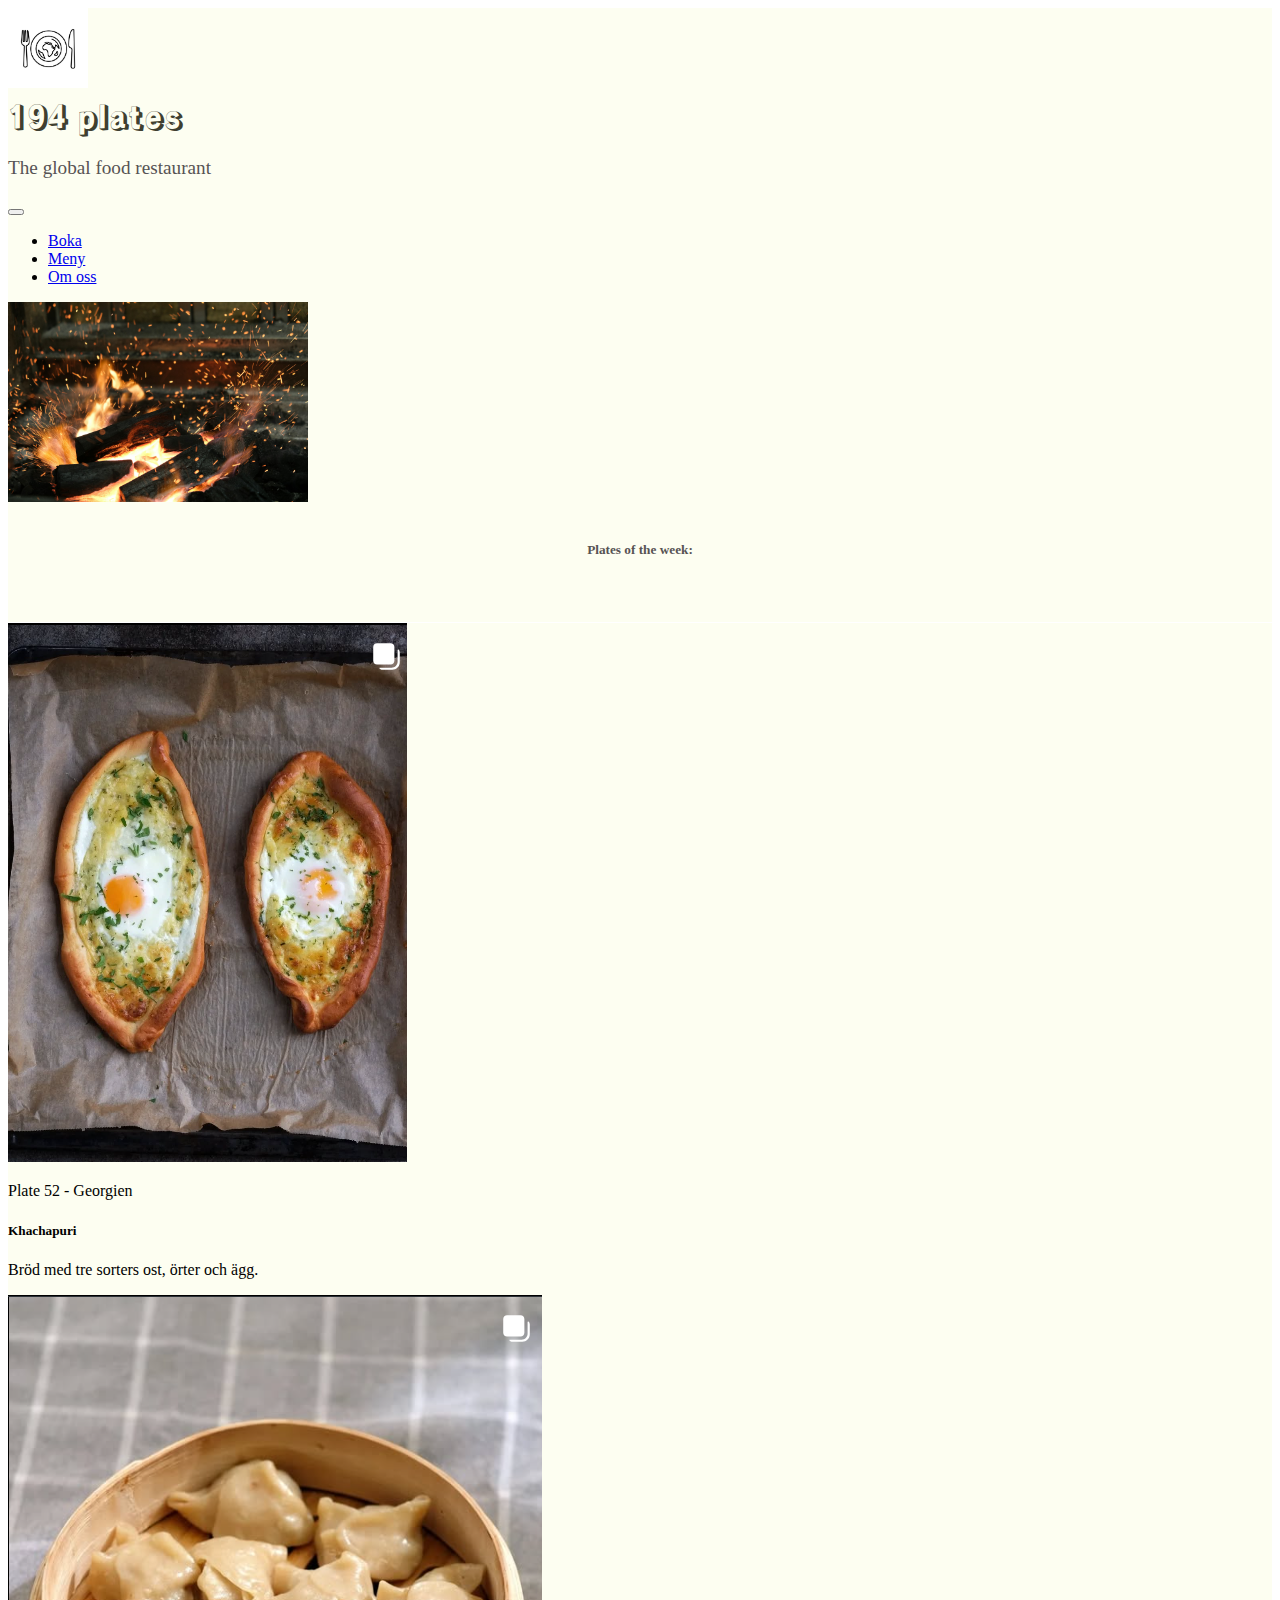
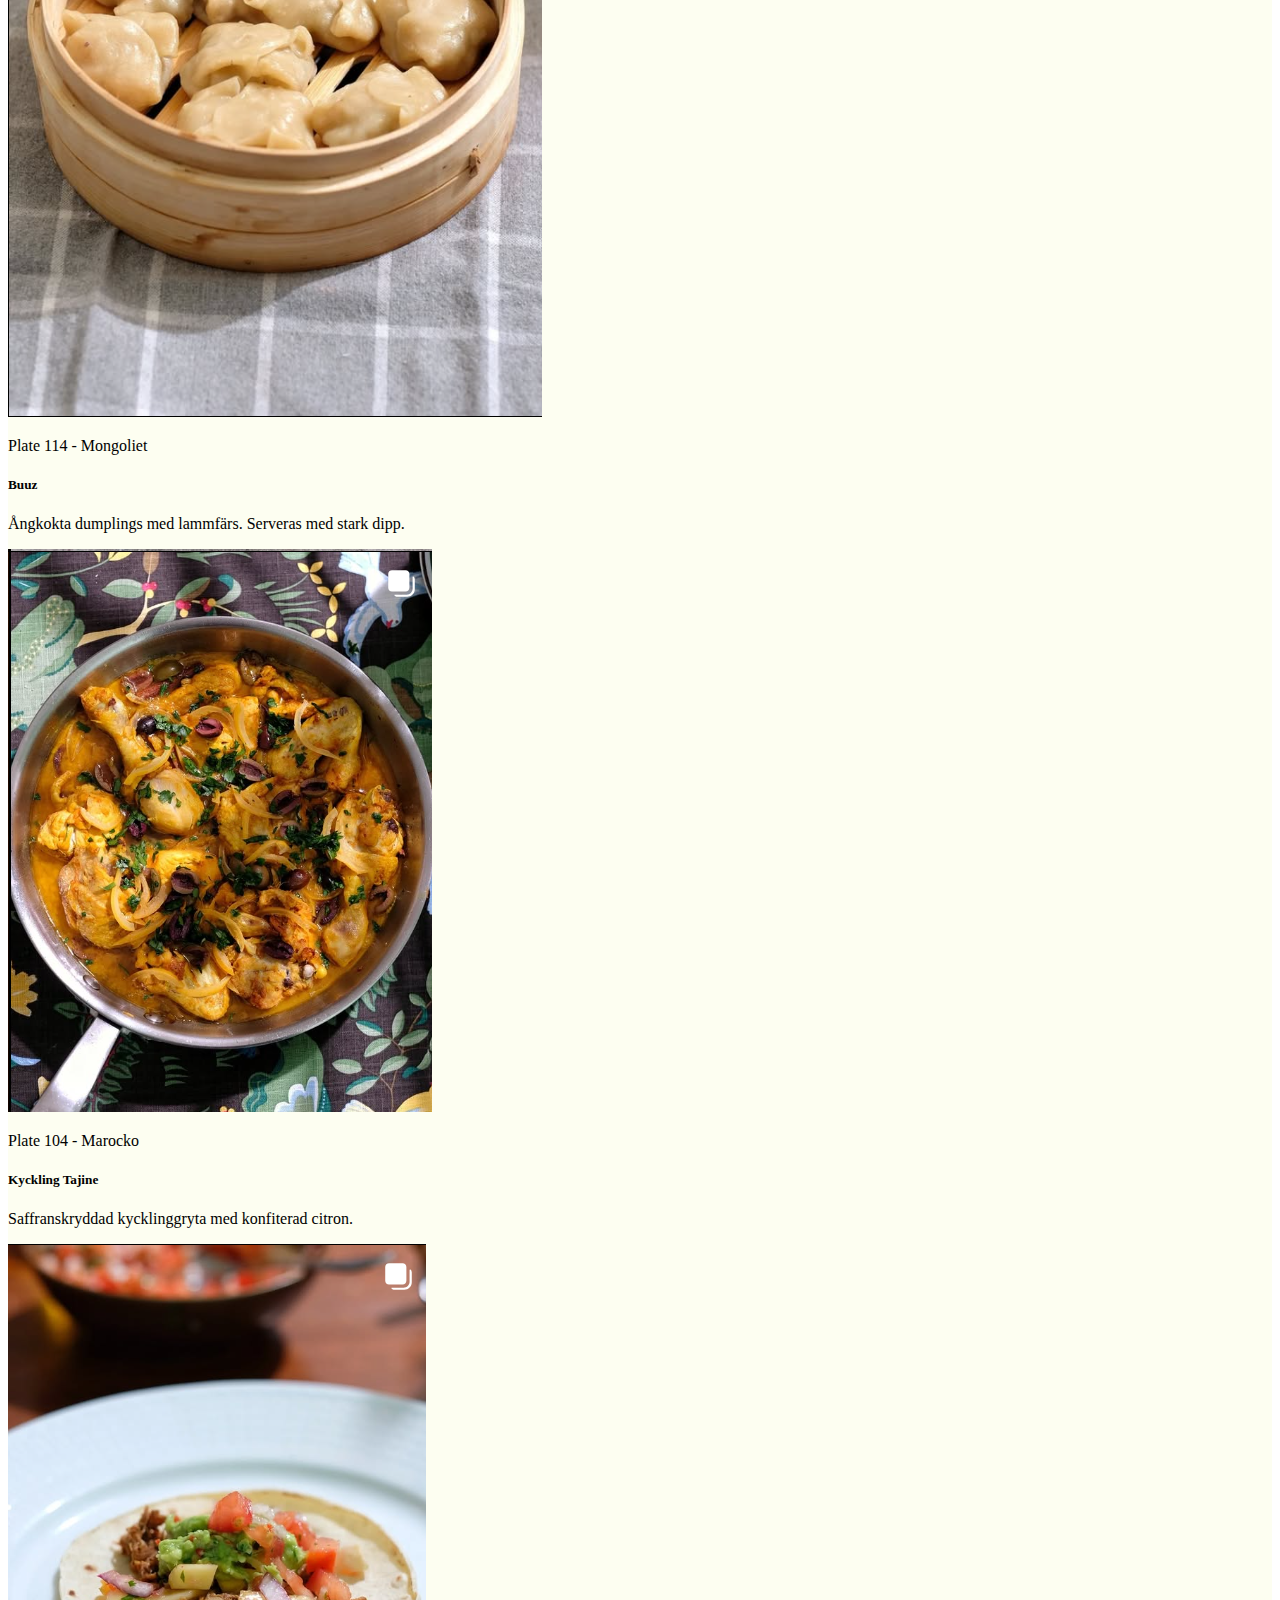
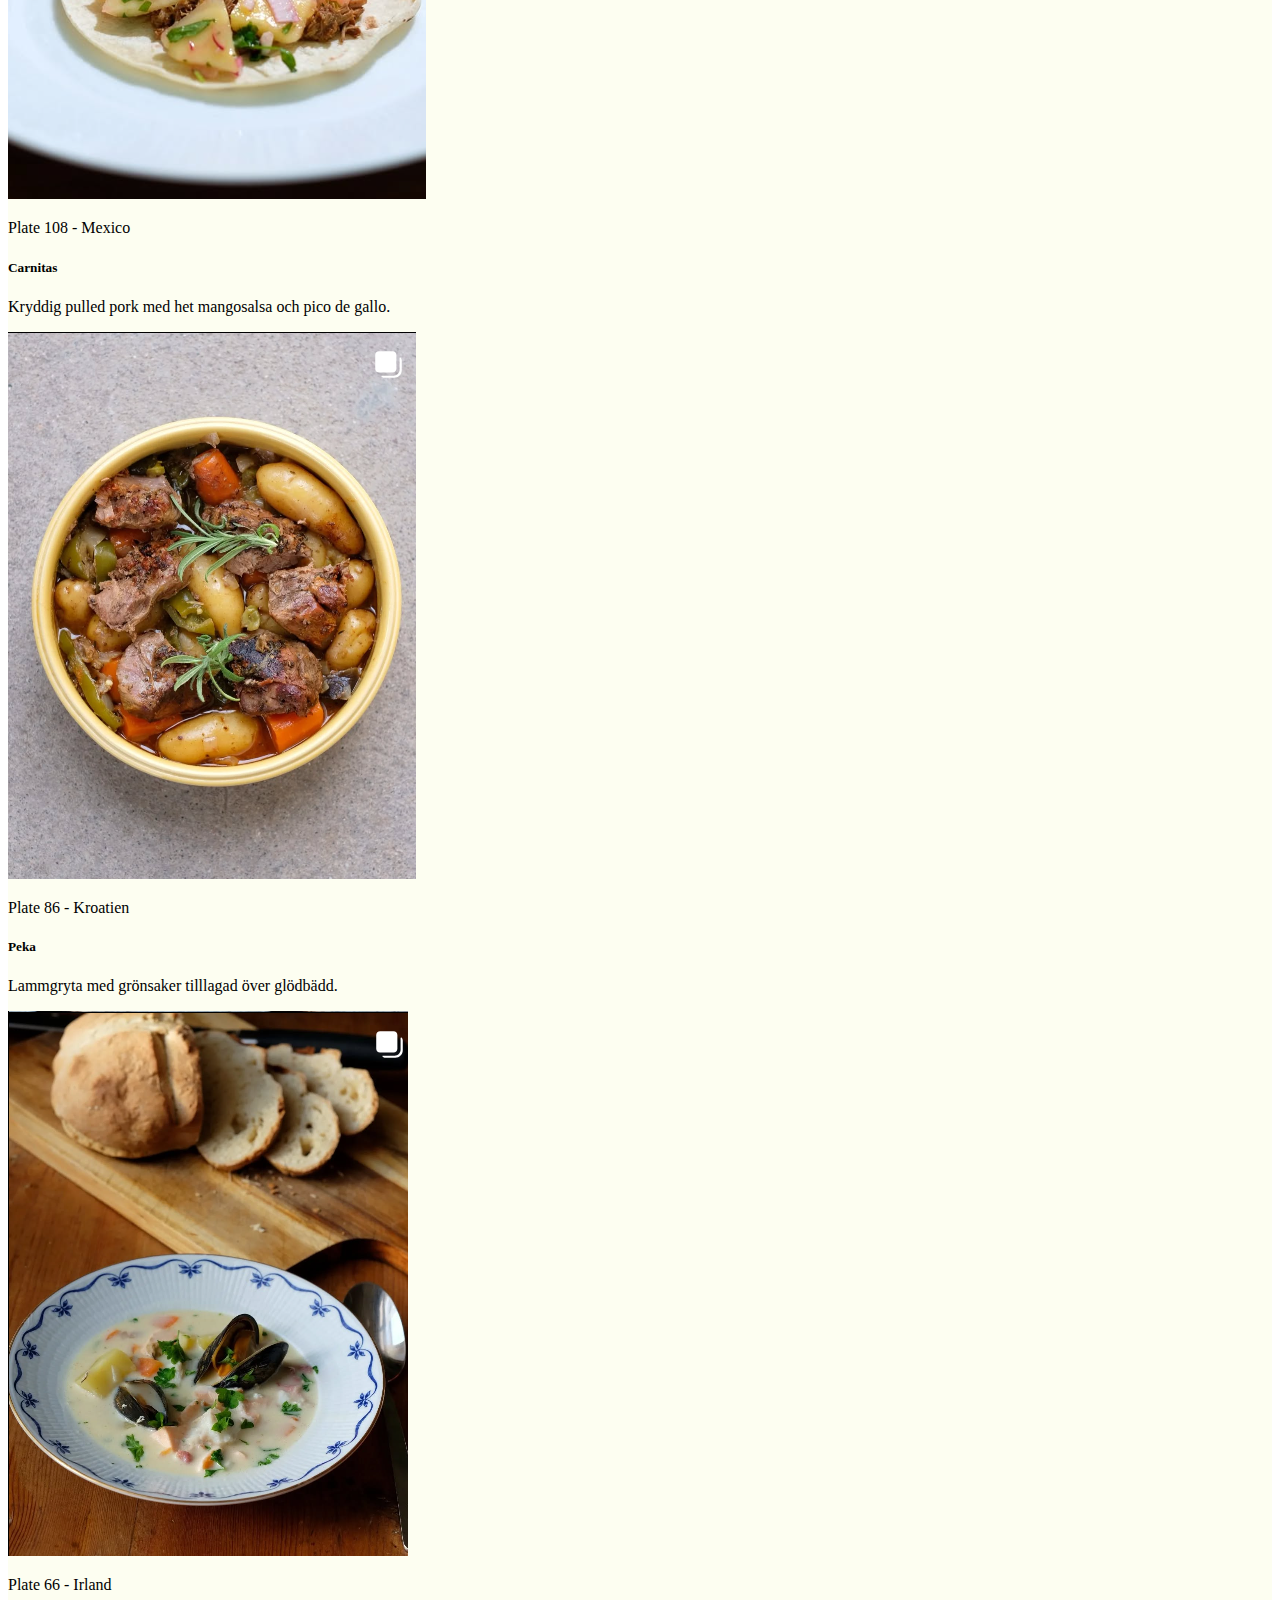
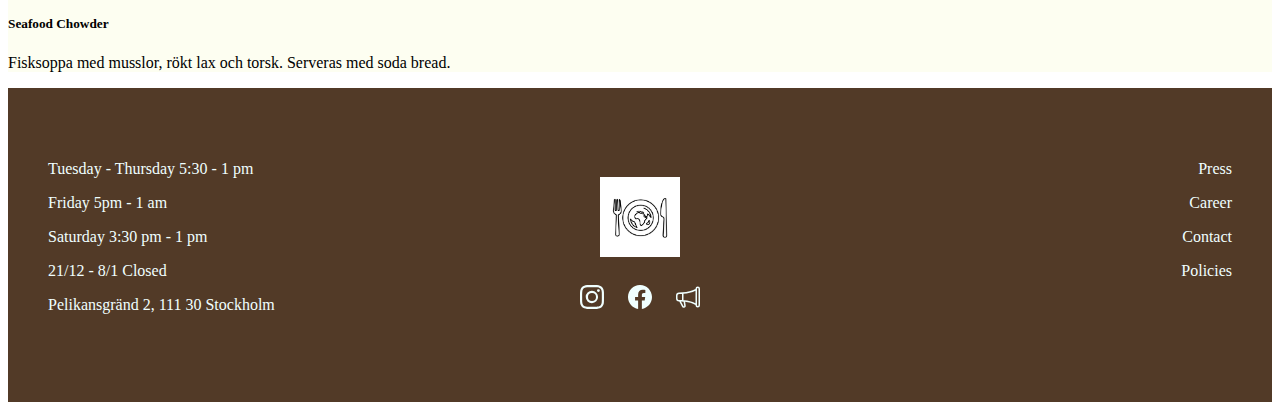
<file: index.html>
<!DOCTYPE html>
<html lang="en">
    <head>
        <meta name="viewport" content="width=device-width, initial-scale=1" />
        <title>194 plates</title>
        <link rel="stylesheet" href="style.css" />
        <link
            href="https://cdn.jsdelivr.net/npm/bootstrap@5.3.8/dist/css/bootstrap.min.css"
            rel="stylesheet"
            integrity="sha384-sRIl4kxILFvY47J16cr9ZwB07vP4J8+LH7qKQnuqkuIAvNWLzeN8tE5YBujZqJLB"
            crossorigin="anonymous"
        />
        <link rel="preconnect" href="https://fonts.googleapis.com" />
        <link rel="preconnect" href="https://fonts.gstatic.com" crossorigin />
        <link
            href="https://fonts.googleapis.com/css2?family=Rampart+One&display=swap"
            rel="stylesheet"
        />
    </head>
    <body>
        <!-- här behöll jag bootstraps divar innanför header.
         då jag tänker att de beskrivande klasserna hjälper något -->
        <header class="site-header" id="page-header">
            <div class="container d-flex align-items-center py-3">
                <img
                    src="assets/194_logo.jpg"
                    alt="194 Plates logga"
                    class="header-logo me-3"
                />
                <div class="flex-grow-1">
                    <div class="text">
                        <h1 class="mb-2 rampart-one-regular">194 plates</h1>
                        <p class="header-subtitle mb-0">
                            The global food restaurant
                        </p>
                    </div>
                </div>
            </div>
            <nav class="navbar navbar-expand-md p-0">
                <button
                    class="navbar-toggler"
                    type="button"
                    data-bs-toggle="collapse"
                    data-bs-target="#headerNav"
                    aria-controls="headerNav"
                    aria-expanded="false"
                    aria-label="Toggle navigation"
                >
                    <span class="navbar-toggler-icon"></span>
                </button>
                <div class="collapse navbar-collapse" id="headerNav">
                    <ul class="navbar-nav ms-auto mb-2 mb-lg-0">
                        <li class="nav-item">
                            <a
                                class="nav-link"
                                href="http://127.0.0.1:5500/booking.html"
                                >Boka</a
                            >
                        </li>
                        <li class="nav-item">
                            <a class="nav-link" href="#">Meny</a>
                        </li>
                        <li class="nav-item">
                            <a class="nav-link" href="#">Om oss</a>
                        </li>
                    </ul>
                </div>
            </nav>

            <img
                src="assets/ines-azevedo-p33zCbYT7VY-unsplash.jpg"
                alt="banner med eldgnistor"
                class="header-img w-100"
            />
            <div class="container-fluid header-bottom">
                <h5 id="meny">Plates of the week:</h5>
            </div>
        </header>

        <main class="container">
            <!-- likandant här med bootstraps divar. Jag behöll dessa och nöjer mig med main -->
            <div class="row g-4">
                <div class="col-md-4">
                    <div class="card h-100">
                        <img
                            src="assets/Georgien.png"
                            class="card-img-top"
                            alt="pizza-like dish"
                        />
                        <div class="card-body">
                            <p>Plate 52 - Georgien</p>
                            <h5 class="card-title">Khachapuri</h5>
                            <p class="card-text">
                                Bröd med tre sorters ost, örter och ägg.
                            </p>
                        </div>
                    </div>
                </div>
                <div class="col-md-4">
                    <div class="card h-100">
                        <img
                            src="assets/Mongoliet.png"
                            class="card-img-top"
                            alt="dumplings"
                        />
                        <div class="card-body">
                            <p>Plate 114 - Mongoliet</p>
                            <h5 class="card-title">Buuz</h5>
                            <p class="card-text">
                                Ångkokta dumplings med lammfärs. Serveras med
                                stark dipp.
                            </p>
                        </div>
                    </div>
                </div>
                <div class="col-md-4">
                    <div class="card h-100">
                        <img
                            src="assets/Marocko.png"
                            class="card-img-top"
                            alt="chickendish in a pan"
                        />
                        <div class="card-body">
                            <p>Plate 104 - Marocko</p>
                            <h5 class="card-title">Kyckling Tajine</h5>
                            <p class="card-text">
                                Saffranskryddad kycklinggryta med konfiterad
                                citron.
                            </p>
                        </div>
                    </div>
                </div>
                <div class="col-md-4">
                    <div class="card h-100">
                        <img
                            src="assets/Mexico.png"
                            class="card-img-top"
                            alt="taco"
                        />
                        <div class="card-body">
                            <p>Plate 108 - Mexico</p>
                            <h5 class="card-title">Carnitas</h5>
                            <p class="card-text">
                                Kryddig pulled pork med het mangosalsa och pico
                                de gallo.
                            </p>
                        </div>
                    </div>
                </div>
                <div class="col-md-4">
                    <div class="card h-100">
                        <img
                            src="assets/Kroatien.png"
                            class="card-img-top"
                            alt="meat and vegitables"
                        />
                        <div class="card-body">
                            <p>Plate 86 - Kroatien</p>
                            <h5 class="card-title">Peka</h5>
                            <p class="card-text">
                                Lammgryta med grönsaker tilllagad över glödbädd.
                            </p>
                        </div>
                    </div>
                </div>
                <div class="col-md-4">
                    <div class="card h-100">
                        <img
                            src="assets/Irland.png"
                            class="card-img-top"
                            alt="fish and seafood soup"
                        />
                        <div class="card-body">
                            <p>Plate 66 - Irland</p>
                            <h5 class="card-title">Seafood Chowder</h5>
                            <p class="card-text">
                                Fisksoppa med musslor, rökt lax och torsk.
                                Serveras med soda bread.
                            </p>
                        </div>
                    </div>
                </div>
            </div>
        </main>
        <footer class="container-fluid fot footer-text">
            <!-- Här fick jag Warning från validator för att jag använde section
             utan H-element och blev hänvisad att använda div i stället -->
            <div id="opening-hours">
                <p>Tuesday - Thursday 5:30 - 1 pm</p>
                <p>Friday 5pm - 1 am</p>
                <p>Saturday 3:30 pm - 1 pm</p>
                <p>21/12 - 8/1 Closed</p>
                <p>Pelikansgränd 2, 111 30 Stockholm</p>
            </div>

            <!-- Här ska det egentligen vara a-taggar men detta är bara en dummie -->
            <div id="info">
                <p>Press</p>
                <p>Career</p>
                <p>Contact</p>
                <p>Policies</p>
            </div>

            <div class="footer-center">
                <a href="#page-header">
                    <img
                        id="logo-footer"
                        src="assets/194_logo.jpg"
                        alt="194 Plates logo"
                    />
                </a>
                <div class="footer-icons">
                    <!-- svg ( scalable vector graphic ) var helt nytt för mig -->
                    <a
                        href="https://instagram.com/194plates"
                        target="_blank"
                        aria-label="Instagram"
                        class="me-2"
                    >
                        <svg
                            xmlns="http://www.w3.org/2000/svg"
                            width="16"
                            height="16"
                            fill="currentColor"
                            class="bi bi-instagram"
                            viewBox="0 0 16 16"
                        >
                            <path
                                d="M8 0C5.829 0 5.556.01 4.703.048 3.85.088 3.269.222 2.76.42a3.9 3.9 0 0 0-1.417.923A3.9 3.9 0 0 0 .42 2.76C.222 3.268.087 3.85.048 4.7.01 5.555 0 5.827 0 8.001c0 2.172.01 2.444.048 3.297.04.852.174 1.433.372 1.942.205.526.478.972.923 1.417.444.445.89.719 1.416.923.51.198 1.09.333 1.942.372C5.555 15.99 5.827 16 8 16s2.444-.01 3.298-.048c.851-.04 1.434-.174 1.943-.372a3.9 3.9 0 0 0 1.416-.923c.445-.445.718-.891.923-1.417.197-.509.332-1.09.372-1.942C15.99 10.445 16 10.173 16 8s-.01-2.445-.048-3.299c-.04-.851-.175-1.433-.372-1.941a3.9 3.9 0 0 0-.923-1.417A3.9 3.9 0 0 0 13.24.42c-.51-.198-1.092-.333-1.943-.372C10.443.01 10.172 0 7.998 0zm-.717 1.442h.718c2.136 0 2.389.007 3.232.046.78.035 1.204.166 1.486.275.373.145.64.319.92.599s.453.546.598.92c.11.281.24.705.275 1.485.039.843.047 1.096.047 3.231s-.008 2.389-.047 3.232c-.035.78-.166 1.203-.275 1.485a2.5 2.5 0 0 1-.599.919c-.28.28-.546.453-.92.598-.28.11-.704.24-1.485.276-.843.038-1.096.047-3.232.047s-2.39-.009-3.233-.047c-.78-.036-1.203-.166-1.485-.276a2.5 2.5 0 0 1-.92-.598 2.5 2.5 0 0 1-.6-.92c-.109-.281-.24-.705-.275-1.485-.038-.843-.046-1.096-.046-3.233s.008-2.388.046-3.231c.036-.78.166-1.204.276-1.486.145-.373.319-.64.599-.92s.546-.453.92-.598c.282-.11.705-.24 1.485-.276.738-.034 1.024-.044 2.515-.045zm4.988 1.328a.96.96 0 1 0 0 1.92.96.96 0 0 0 0-1.92m-4.27 1.122a4.109 4.109 0 1 0 0 8.217 4.109 4.109 0 0 0 0-8.217m0 1.441a2.667 2.667 0 1 1 0 5.334 2.667 2.667 0 0 1 0-5.334"
                            />
                        </svg>
                    </a>

                    <a
                        href="https://facebook.com"
                        target="_blank"
                        aria-label="Facebook"
                        class="me-2"
                    >
                        <svg
                            xmlns="http://www.w3.org/2000/svg"
                            width="16"
                            height="16"
                            fill="currentColor"
                            class="bi bi-facebook"
                            viewBox="0 0 16 16"
                        >
                            <path
                                d="M16 8.049c0-4.446-3.582-8.05-8-8.05C3.58 0-.002 3.603-.002 8.05c0 4.017 2.926 7.347 6.75 7.951v-5.625h-2.03V8.05H6.75V6.275c0-2.017 1.195-3.131 3.022-3.131.876 0 1.791.157 1.791.157v1.98h-1.009c-.993 0-1.303.621-1.303 1.258v1.51h2.218l-.354 2.326H9.25V16c3.824-.604 6.75-3.934 6.75-7.951"
                            />
                        </svg>
                    </a>

                    <a
                        href="mailto:info@194plates.com"
                        target="_blank"
                        aria-label="Nyhetsbrev"
                        class="me-2"
                    >
                        <svg
                            xmlns="http://www.w3.org/2000/svg"
                            width="16"
                            height="16"
                            fill="currentColor"
                            class="bi bi-megaphone"
                            viewBox="0 0 16 16"
                        >
                            <path
                                d="M13 2.5a1.5 1.5 0 0 1 3 0v11a1.5 1.5 0 0 1-3 0v-.214c-2.162-1.241-4.49-1.843-6.912-2.083l.405 2.712A1 1 0 0 1 5.51 15.1h-.548a1 1 0 0 1-.916-.599l-1.85-3.49-.202-.003A2.014 2.014 0 0 1 0 9V7a2.02 2.02 0 0 1 1.992-2.013 75 75 0 0 0 2.483-.075c3.043-.154 6.148-.849 8.525-2.199zm1 0v11a.5.5 0 0 0 1 0v-11a.5.5 0 0 0-1 0m-1 1.35c-2.344 1.205-5.209 1.842-8 2.033v4.233q.27.015.537.036c2.568.189 5.093.744 7.463 1.993zm-9 6.215v-4.13a95 95 0 0 1-1.992.052A1.02 1.02 0 0 0 1 7v2c0 .55.448 1.002 1.006 1.009A61 61 0 0 1 4 10.065m-.657.975 1.609 3.037.01.024h.548l-.002-.014-.443-2.966a68 68 0 0 0-1.722-.082z"
                            />
                        </svg>
                    </a>
                </div>
            </div>
        </footer>
    </body>
</html>
<!-- validerad 2025-09-19 JV -->
</file>
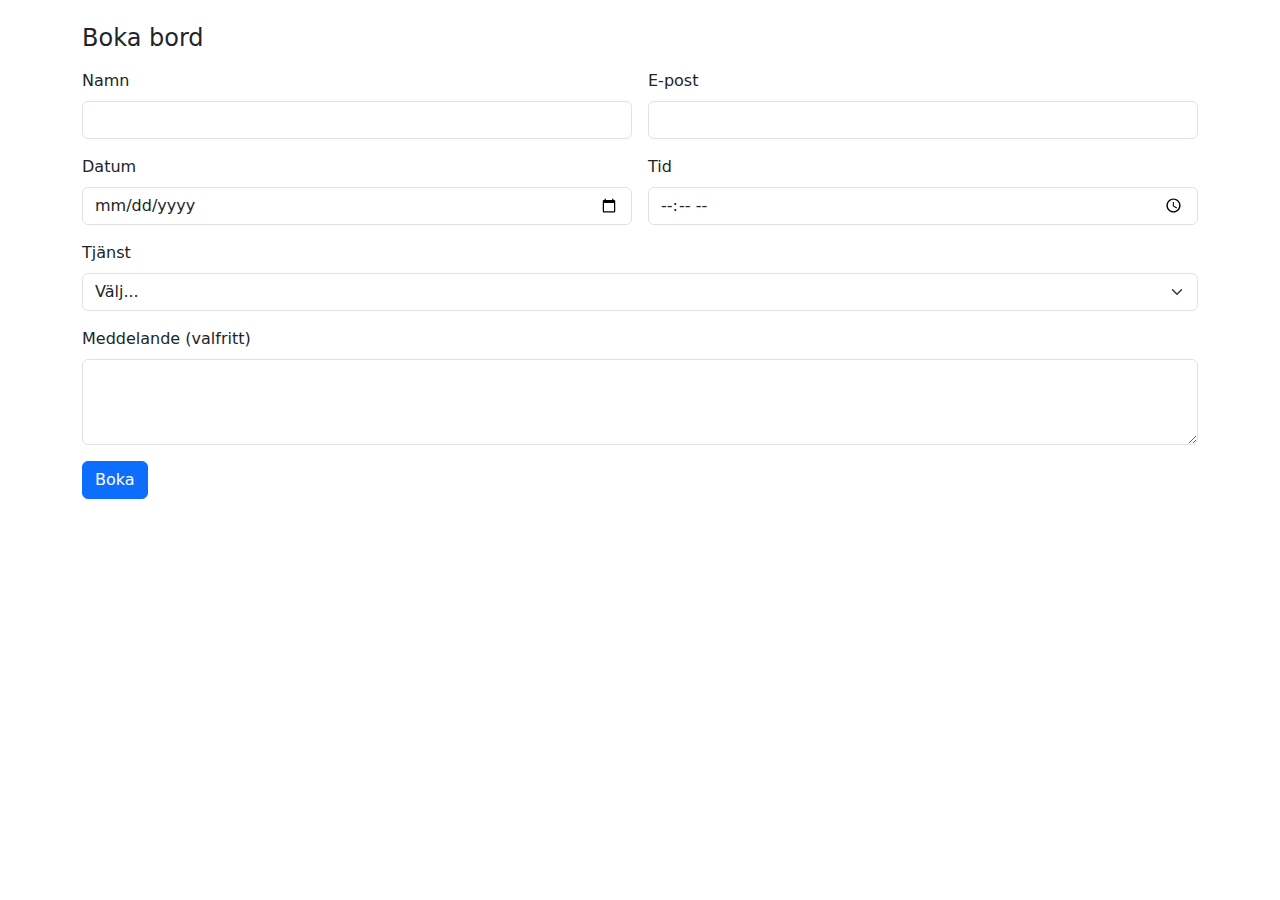
<file: booking.html>
<!DOCTYPE html>
<html lang="en">
    <head>
        <meta charset="UTF-8" />
        <meta name="viewport" content="width=device-width, initial-scale=1.0" />
        <title>194 Plates booking</title>
        <link rel="stylesheet" href="style.css" />
        <link
            href="https://cdn.jsdelivr.net/npm/bootstrap@5.3.3/dist/css/bootstrap.min.css"
            rel="stylesheet"
        />
    </head>
     <!-- Denna markup är framtagen med hjälp av copilot -->
    <body>
        <div class="container py-4">
            <h1 class="h4 mb-3">Boka bord</h1>
            <form class="row g-3">
                <div class="col-md-6">
                    <label for="name" class="form-label">Namn</label>
                    <input
                        type="text"
                        class="form-control"
                        id="name"
                        required
                    />
                </div>
                <div class="col-md-6">
                    <label for="email" class="form-label">E-post</label>
                    <input
                        type="email"
                        class="form-control"
                        id="email"
                        required
                    />
                </div>

                <div class="col-md-6">
                    <label for="date" class="form-label">Datum</label>
                    <input
                        type="date"
                        class="form-control"
                        id="date"
                        required
                        min="2025-01-01"
                    />
                </div>
                <div class="col-md-6">
                    <label for="time" class="form-label">Tid</label>
                    <input
                        type="time"
                        class="form-control"
                        id="time"
                        required
                        step="900"
                    />
                </div>

                <div class="col-12">
                    <label for="service" class="form-label">Tjänst</label>
                    <select id="service" class="form-select" required>
                        <option selected disabled>Välj...</option>
                        <option>Boka bord</option>
                        <option>Beställa presentkort</option>
                    </select>
                </div>

                <div class="col-12">
                    <label for="notes" class="form-label"
                        >Meddelande (valfritt)</label
                    >
                    <textarea
                        id="notes"
                        class="form-control"
                        rows="3"
                    ></textarea>
                </div>

                <div class="col-12">
                    <button type="submit" class="btn btn-primary">Boka</button>
                </div>
            </form>
        </div>
    </body>
</html>
</file>
<file: style.css>
@media (max-width: 700px) {
    #info,
    #opening-hours {
        font-size: 0.5rem;
    }
}

#fill {
    height: 100%;
    width: auto;
    max-height: 64px;
    display: block;
    margin: 0;
    padding: 0;
}

.site-header {
    background: #fdfef1;
    border-bottom: 1px solid #fff;
}

.header-logo {
    height: 80px;
    width: auto;
}

.header-img {
    max-height: 200px;
    object-fit: cover;
    display: block;
}

.header-subtitle {
    font-size: 1.2rem;
    color: #575354;
}

h1 {
    margin-bottom: 0.5rem;
}

.rampart-one-regular {
    font-family: 'Rampart One', sans-serif;
    font-weight: 400;
    font-style: normal;
    color: #3f3f30;
    margin-top: 0;
    padding-top: 0;
}

.header-bottom {
    height: 80px;
}

#meny {
    text-align: center;
    margin-top: 2.5rem;
    color: #575354;
}

.navbar {
    margin-right: 1rem;
}

main {
    background-color: #fdfef1;
}

.fot {
    min-height: 250px;
    background-color: #523a27;
    color: azure;
    position: relative;
    display: flex;
    justify-content: space-between;
    padding: 2rem;
}

#opening-hours,
#info {
    flex-basis: 30%;
    padding-top: 1.5rem;
}

#opening-hours {
    margin-left: 0.5rem;
}

#info {
    text-align: right;
    margin-right: 0.5rem;
}

.footer-center {
    position: absolute;
    top: 50%;
    left: 50%;
    transform: translate(-50%, -50%);
    display: flex;
    flex-direction: column;
    align-items: center;
}

#logo-footer {
    max-width: 80px;
    margin-bottom: 1.5rem;
}

.footer-icons {
    display: flex;
    gap: 1.5rem;
}

.footer-icons svg {
    width: 24px;
    height: 24px;
    color: azure;
    transition: color 0.2s;
}

.footer-icons a:hover svg {
    color: #f7c873;
}

/* CSS validerad 2025-09-19 JV
</file>
